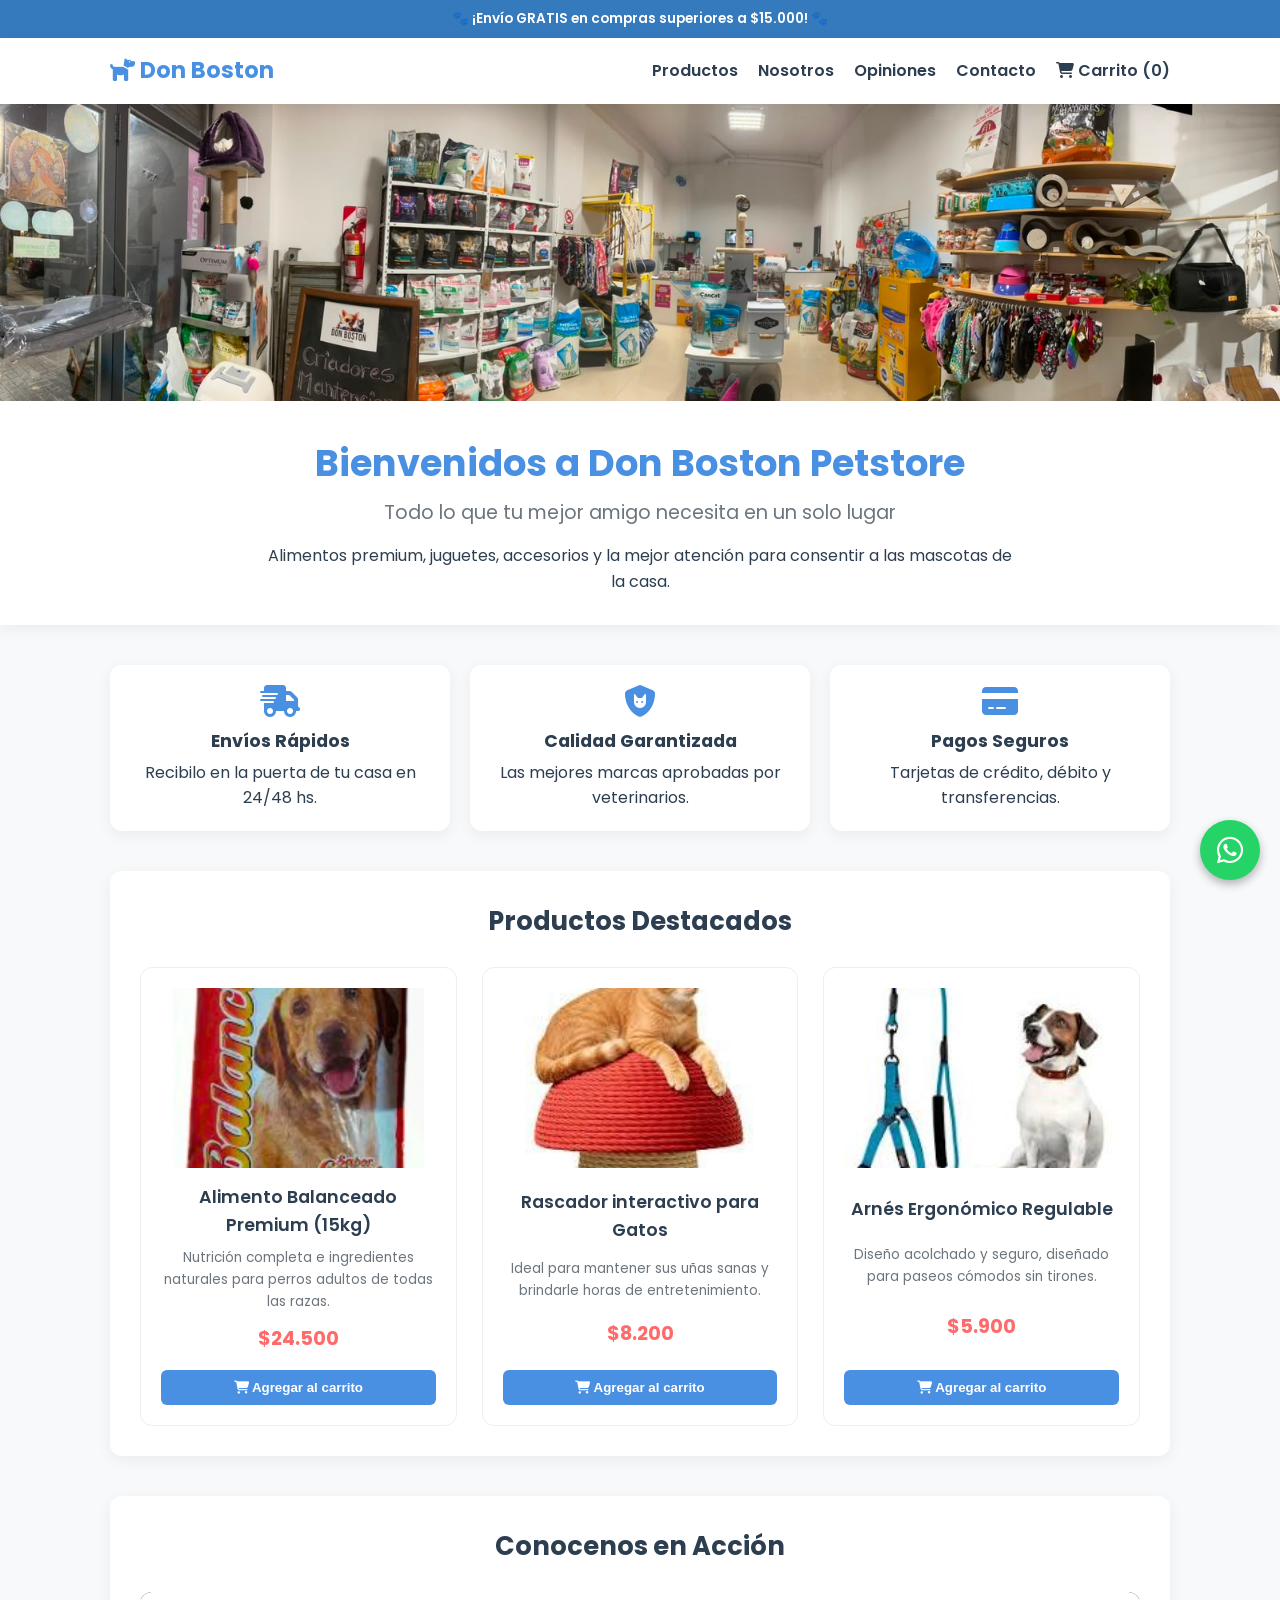
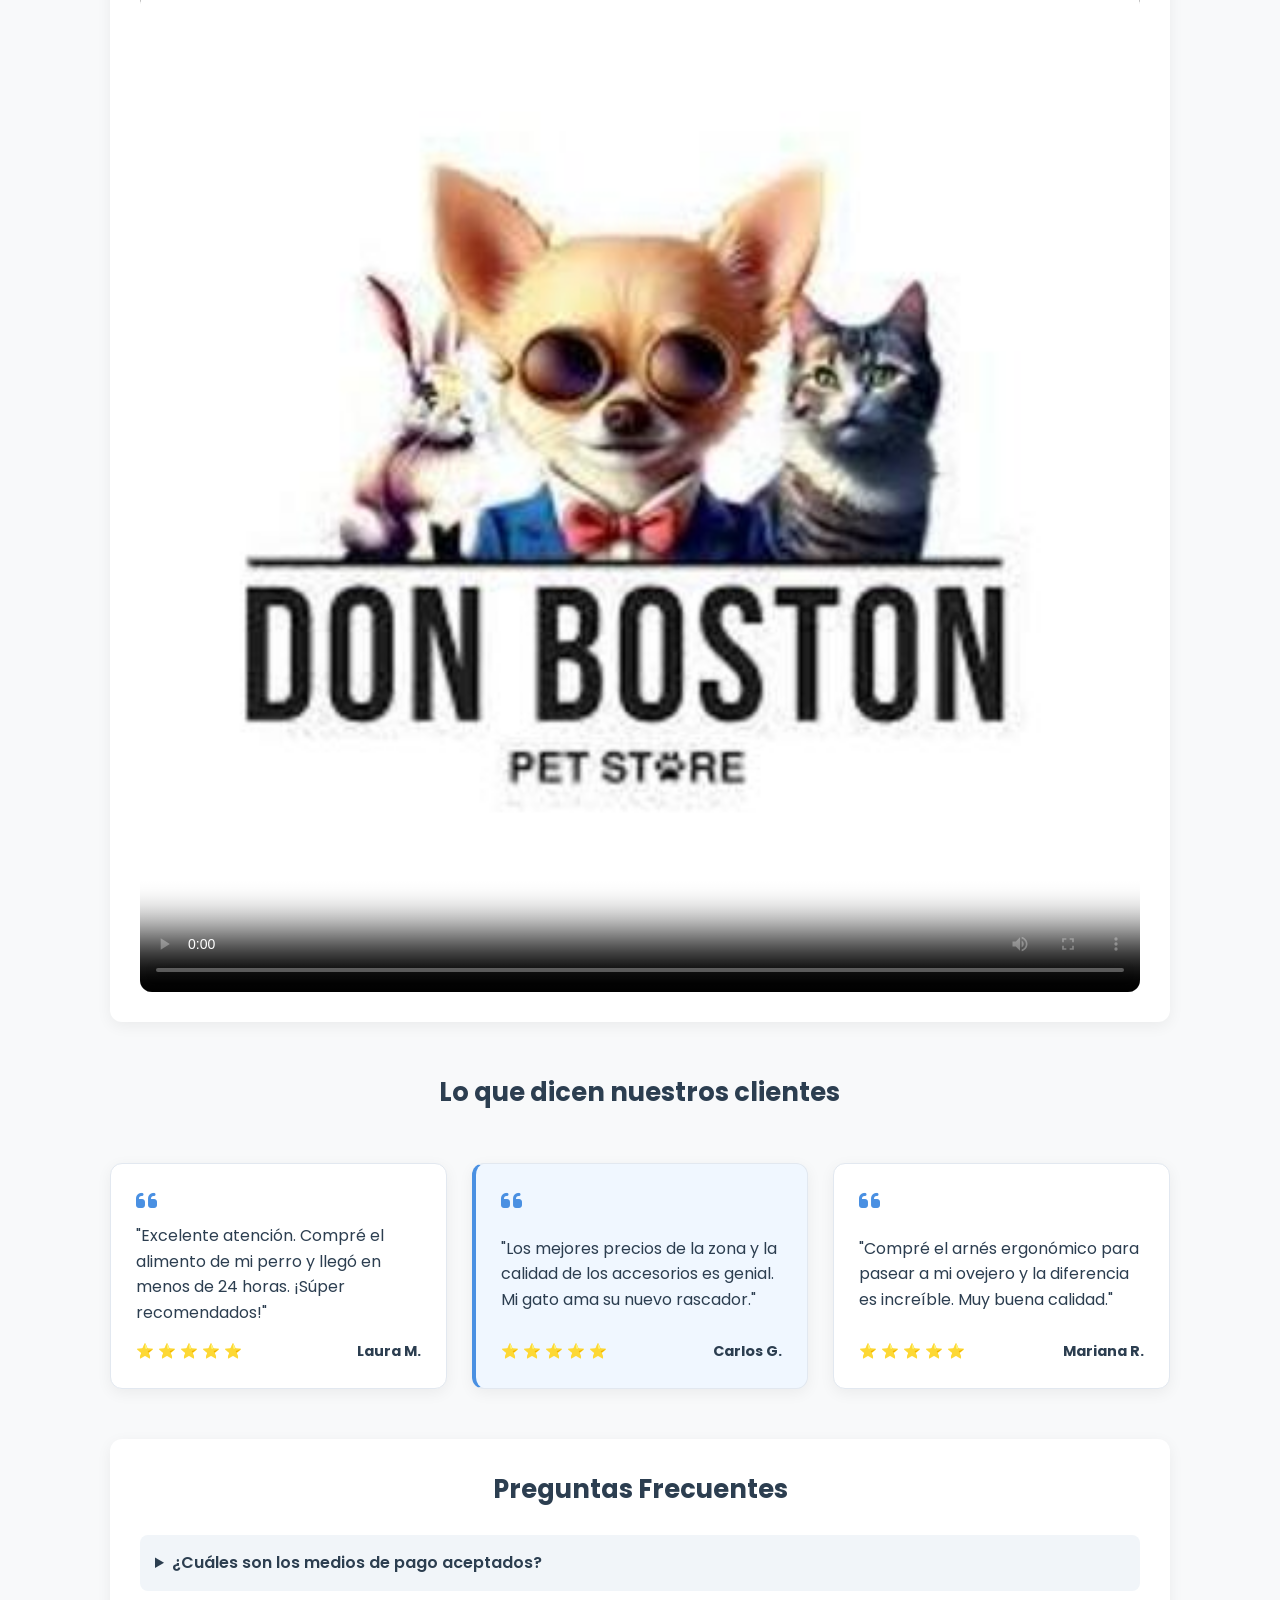
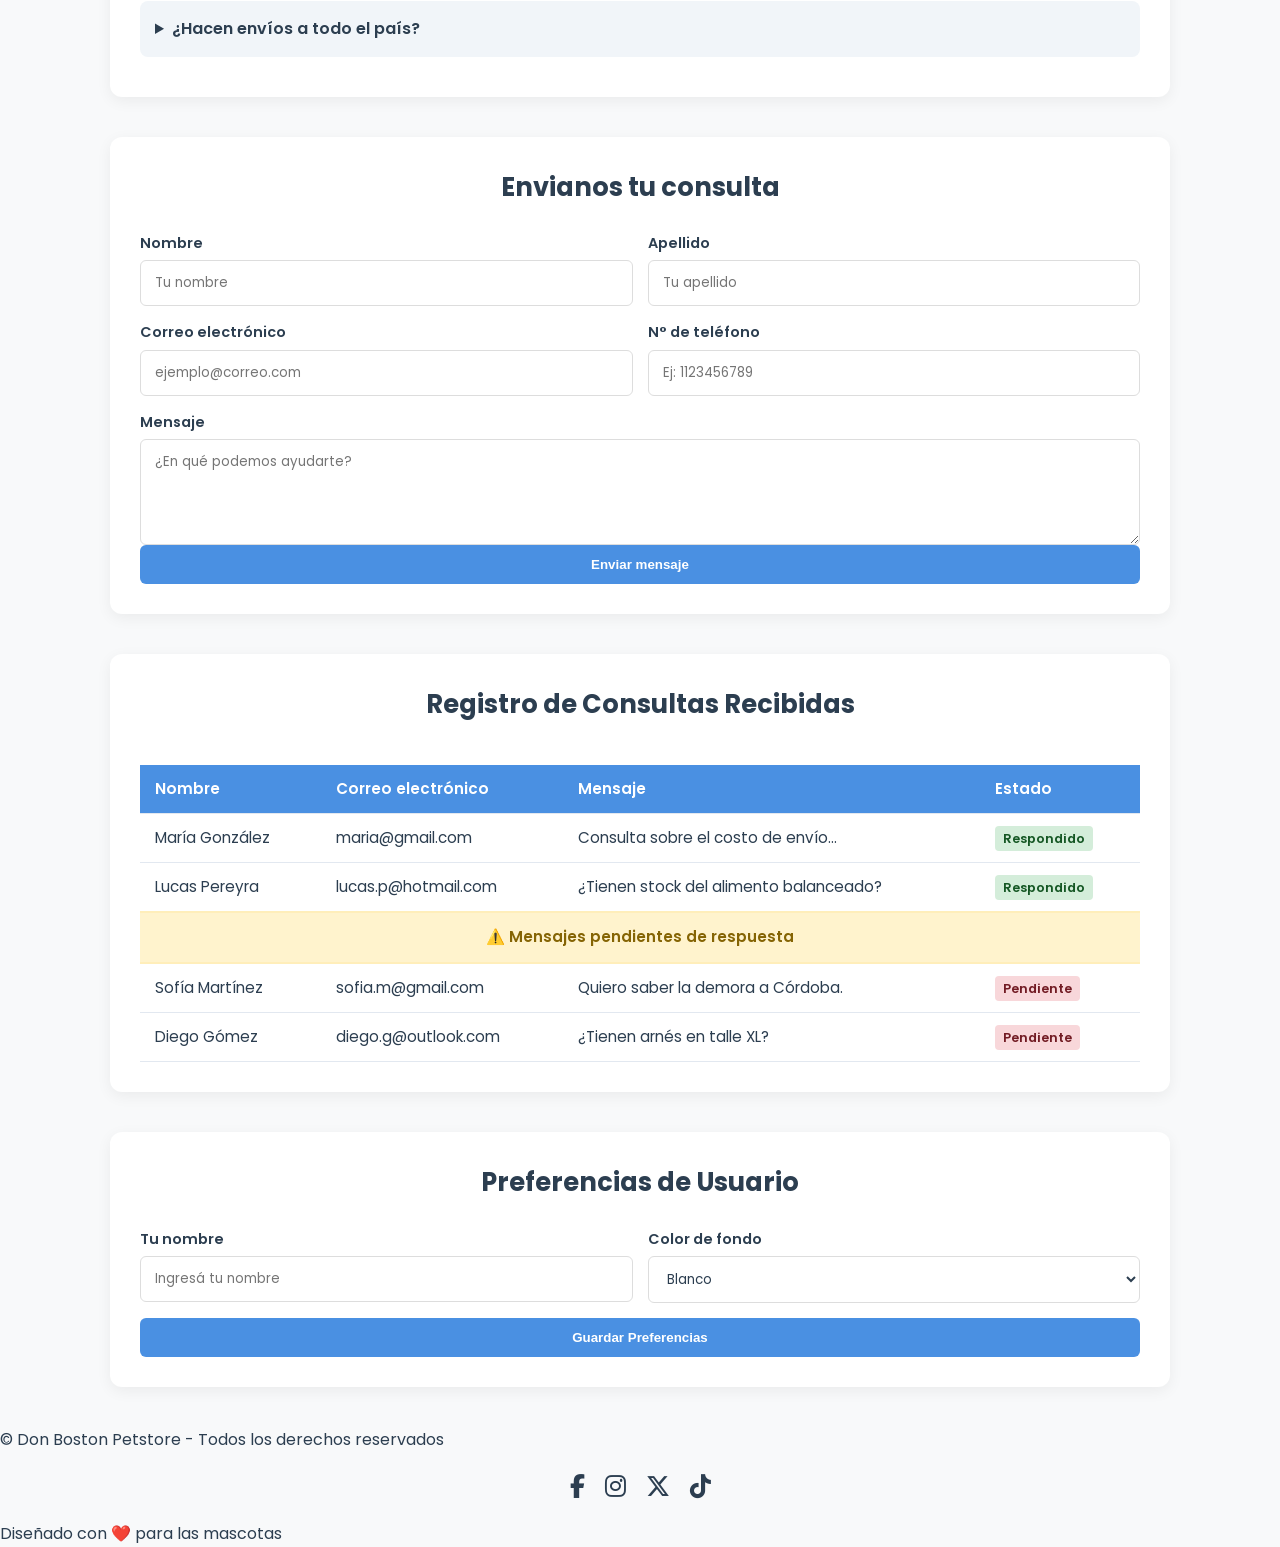
<file: index.html>
<!DOCTYPE html>
<html lang="es">
<head>
    <meta charset="UTF-8">
    <meta name="viewport" content="width=device-width, initial-scale=1.0">
    <title>Don Boston Petstore - Todo para tu mejor amigo</title>
    <meta name="description" content="Don Boston Petstore: alimentos balanceados, accesorios y juguetes para perros y gatos con envíos a todo el país.">
    <meta name="keywords" content="petshop, mascotas, alimento balanceado, perros, gatos, accesorios para mascotas">
    <!-- Iconos de FontAwesome -->
    <link rel="stylesheet" href="https://cdnjs.cloudflare.com/ajax/libs/font-awesome/6.5.1/css/all.min.css">
    <!-- Fuente Google Fonts -->
    <link rel="preconnect" href="https://fonts.googleapis.com">
    <link rel="preconnect" href="https://fonts.gstatic.com" crossorigin>
    <link href="https://fonts.googleapis.com/css2?family=Poppins:wght@300;400;600;700&display=swap" rel="stylesheet">
    <!-- Mi hoja de estilos -->
    <link rel="stylesheet" href="styles.css">
</head>
<body>

    <!-- Barrita de arriba -->
    <aside class="top-bar">
        🐾 ¡Envío GRATIS en compras superiores a $15.000! 🐾
    </aside>

    <!-- Menu de navegacion -->
    <nav aria-label="Navegación principal">
        <div class="nav-container">
            <a href="index.html" class="logo"><i class="fa-solid fa-dog"></i> Don Boston</a>
            <ul class="nav-list">
                <li><a href="#productos">Productos</a></li>
                <li><a href="#nosotros">Nosotros</a></li>
                <li><a href="#testimonios">Opiniones</a></li>
                <li><a href="#contacto">Contacto</a></li>
                <li><a href="carrito.html"><i class="fa-solid fa-cart-shopping"></i> Carrito (<span id="contador-productos">0</span>)</a></li>
            </ul>
        </div>
    </nav>

    <!-- Header con imagen de portada -->
    <header id="inicio">
        <img class="hero-img" src="./imagenes/portada2.jpeg" alt="Portada Don Boston Petstore">
        <div class="hero-content">
            <h1>Bienvenidos a Don Boston Petstore</h1>
            <p class="subtitle">Todo lo que tu mejor amigo necesita en un solo lugar</p>
            <p>Alimentos premium, juguetes, accesorios y la mejor atención para consentir a las mascotas de la casa.</p>
        </div>
    </header>

    <!-- Contenido principal -->
    <main>

        <!-- Beneficios -->
        <section class="features-grid" aria-label="Nuestros beneficios">
            <div class="feature-item">
                <i class="fa-solid fa-truck-fast"></i>
                <h3>Envíos Rápidos</h3>
                <p>Recibilo en la puerta de tu casa en 24/48 hs.</p>
            </div>
            <div class="feature-item">
                <i class="fa-solid fa-shield-cat"></i>
                <h3>Calidad Garantizada</h3>
                <p>Las mejores marcas aprobadas por veterinarios.</p>
            </div>
            <div class="feature-item">
                <i class="fa-solid fa-credit-card"></i>
                <h3>Pagos Seguros</h3>
                <p>Tarjetas de crédito, débito y transferencias.</p>
            </div>
        </section>

        <!-- Cards de Productos  -->
        <section class="card productos" id="productos">
            <h2 class="section-title">Productos Destacados</h2>
            <div class="product-grid" id="contenedor-productos"></div>
        </section>

        <!-- Seccion Video -->
        <section class="card" id="nosotros">
            <h2 class="section-title">Conocenos en Acción</h2>
            <div class="video-container">
                <video controls poster="./imagenes/DonBoston.jpg">
                    <source src="./video/video1.mp4" type="video/mp4">
                    Tu navegador no soporta la reproducción de video.
                    <track src="./subtitulo.vtt" kind="subtitles" srclang="es" label="Español" default>
                </video>
            </div>
        </section>

        <!-- Reseñas de clientes -->
        <section class="reseñas" id="testimonios">
            <h2 class="section-title full-width">Lo que dicen nuestros clientes</h2>
            
            <section class="card testimonio-card">
                <i class="fa-solid fa-quote-left quote-icon" aria-hidden="true"></i>
                <p>"Excelente atención. Compré el alimento de mi perro y llegó en menos de 24 horas. ¡Súper recomendados!"</p>
                <div class="testimonial-user">
                    <span aria-label="5 estrellas">⭐ ⭐ ⭐ ⭐ ⭐</span>
                    <strong>Laura M.</strong>
                </div>
            </section>

            <section class="card testimonio-card">
                <i class="fa-solid fa-quote-left quote-icon" aria-hidden="true"></i>
                <p>"Los mejores precios de la zona y la calidad de los accesorios es genial. Mi gato ama su nuevo rascador."</p>
                <div class="testimonial-user">
                    <span aria-label="5 estrellas">⭐ ⭐ ⭐ ⭐ ⭐</span>
                    <strong>Carlos G.</strong>
                </div>
            </section>

            <section class="card testimonio-card">
                <i class="fa-solid fa-quote-left quote-icon" aria-hidden="true"></i>
                <p>"Compré el arnés ergonómico para pasear a mi ovejero y la diferencia es increíble. Muy buena calidad."</p>
                <div class="testimonial-user">
                    <span aria-label="5 estrellas">⭐ ⭐ ⭐ ⭐ ⭐</span>
                    <strong>Mariana R.</strong>
                </div>
            </section>
        </section>

        <!-- Preguntas frecuentes -->
        <section class="card" id="faq">
            <h2 class="section-title">Preguntas Frecuentes</h2>
            <details>
                <summary>¿Cuáles son los medios de pago aceptados?</summary>
                <p>Aceptamos tarjetas de crédito, débito, Mercado Pago y transferencias bancarias con un 10% de descuento.</p>
            </details>
            <details>
                <summary>¿Hacen envíos a todo el país?</summary>
                <p>Sí, enviamos a todo el país mediante correo. Además, tenemos envíos en el día para zonas cercanas.</p>
            </details>
        </section>

        <!-- Formulario Formspree -->
        <section class="card" id="contacto">
            <h2 class="section-title">Envianos tu consulta</h2>
            <form action="https://formspree.io/f/mjyvbwwj" method="POST">
                <div class="form-grid">
                    <div class="form-group">
                        <label for="nombre">Nombre</label>
                        <input type="text" id="nombre" name="nombre" placeholder="Tu nombre" autocomplete="given-name" required>
                    </div>
                    <div class="form-group">
                        <label for="apellido">Apellido</label>
                        <input type="text" id="apellido" name="apellido" placeholder="Tu apellido" autocomplete="family-name" required>
                    </div>
                    <div class="form-group">
                        <label for="email">Correo electrónico</label>
                        <input type="email" id="email" name="email" placeholder="ejemplo@correo.com" autocomplete="email" required>
                    </div>
                    <div class="form-group">
                        <label for="telefono">N° de teléfono</label>
                        <input type="tel" id="telefono" name="numero" placeholder="Ej: 1123456789" autocomplete="tel" required>
                    </div>
                    <div class="form-group full-width">
                        <label for="mensaje">Mensaje</label>
                        <textarea id="mensaje" name="mensaje" rows="4" placeholder="¿En qué podemos ayudarte?" required></textarea>
                    </div>
                </div>
                <button type="submit">Enviar mensaje</button>
            </form>
        </section>

        <!-- Tabla de consultas -->
        <section class="card" id="registros-contacto">
            <h2 class="section-title">Registro de Consultas Recibidas</h2>
            <div class="table-container">
                <table>
                    <thead>
                        <tr>
                            <th scope="col">Nombre</th>
                            <th scope="col">Correo electrónico</th>
                            <th scope="col">Mensaje</th>
                            <th scope="col">Estado</th>
                        </tr>
                    </thead>
                    <tbody>
                        <tr>
                            <td>María González</td>
                            <td>maria@gmail.com</td>
                            <td>Consulta sobre el costo de envío...</td>
                            <td><span class="status status-completed">Respondido</span></td>
                        </tr>
                        <tr>
                            <td>Lucas Pereyra</td>
                            <td>lucas.p@hotmail.com</td>
                            <td>¿Tienen stock del alimento balanceado?</td>
                            <td><span class="status status-completed">Respondido</span></td>
                        </tr>
                        <tr class="table-row-divider">
                            <td colspan="4">⚠️ Mensajes pendientes de respuesta</td>
                        </tr>
                        <tr>
                            <td>Sofía Martínez</td>
                            <td>sofia.m@gmail.com</td>
                            <td>Quiero saber la demora a Córdoba.</td>
                            <td><span class="status status-pending">Pendiente</span></td>
                        </tr>
                        <tr>
                            <td>Diego Gómez</td>
                            <td>diego.g@outlook.com</td>
                            <td>¿Tienen arnés en talle XL?</td>
                            <td><span class="status status-pending">Pendiente</span></td>
                        </tr>
                    </tbody>
                </table>
            </div>
        </section>

        <!-- Preferencias de Usuario (LocalStorage) -->
        <section class="card" id="preferencias">
            <h2 class="section-title">Preferencias de Usuario</h2>
            <p id="saludo-usuario"></p>
            <form id="form-preferencias">
                <div class="form-grid">
                    <div class="form-group">
                        <label for="nombre-usuario">Tu nombre</label>
                        <input type="text" id="nombre-usuario" placeholder="Ingresá tu nombre" required>
                    </div>
                    <div class="form-group">
                        <label for="color-fondo">Color de fondo</label>
                        <select id="color-fondo">
                            <option value="#ffffff">Blanco</option>
                            <option value="#f8f9fa">Gris claro</option>
                            <option value="#e0f7fa">Celeste</option>
                            <option value="#fce4ec">Rosa</option>
                        </select>
                    </div>
                </div>
                <button type="submit">Guardar Preferencias</button>
            </form>
        </section>

    </main>

    <!-- Boton de WhatsApp -->
    <a href="https://wa.me/5491112345678?text=Hola!%20Quiero%20hacer%20una%20consulta" class="whatsapp-btn" target="_blank" rel="noopener noreferrer" aria-label="Contacto por WhatsApp">
        <i class="fa-brands fa-whatsapp"></i>
    </a>

    <!-- Pie de pagina -->
    <footer>
        <p>&copy; Don Boston Petstore - Todos los derechos reservados</p>
        
        <div class="social-links">
            <a href="https://www.facebook.com" target="_blank" rel="noopener noreferrer" aria-label="Facebook"><i class="fa-brands fa-facebook-f"></i></a>
            <a href="https://www.instagram.com" target="_blank" rel="noopener noreferrer" aria-label="Instagram"><i class="fa-brands fa-instagram"></i></a>
            <a href="https://www.x.com" target="_blank" rel="noopener noreferrer" aria-label="X / Twitter"><i class="fa-brands fa-x-twitter"></i></a>
            <a href="https://www.tiktok.com" target="_blank" rel="noopener noreferrer" aria-label="TikTok"><i class="fa-brands fa-tiktok"></i></a>
        </div>

        <p class="footer-subtext">Diseñado con ❤️ para las mascotas</p>
    </footer>

    <script src="script.js"></script>

</body>
</html>
</file>
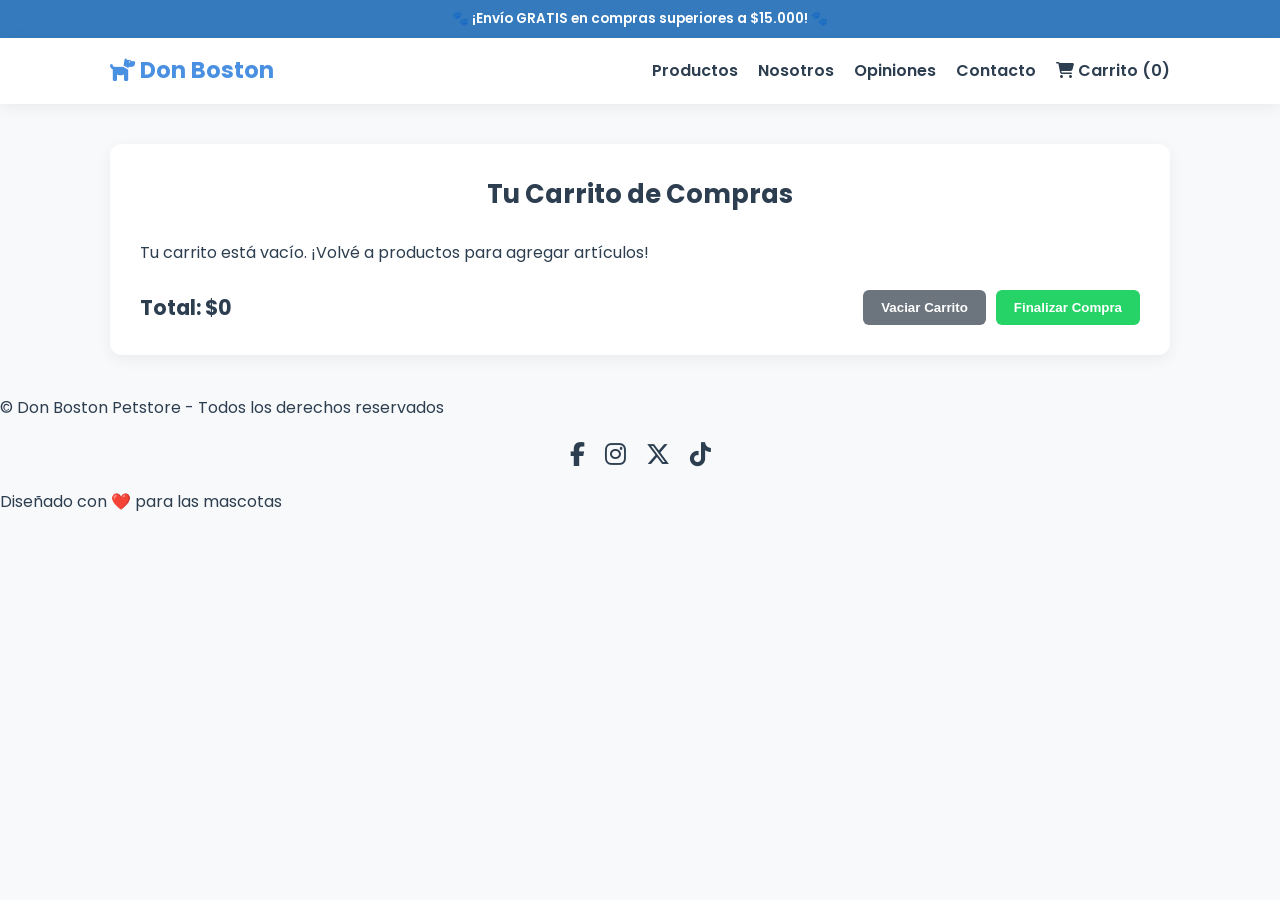
<file: carrito.html>
<!DOCTYPE html>
<html lang="es">
<head>
    <meta charset="UTF-8">
    <meta name="viewport" content="width=device-width, initial-scale=1.0">
    <title>Carrito de Compras - Don Boston Petstore</title>
    <link rel="stylesheet" href="https://cdnjs.cloudflare.com/ajax/libs/font-awesome/6.5.1/css/all.min.css">
    <link rel="preconnect" href="https://fonts.googleapis.com">
    <link rel="preconnect" href="https://fonts.gstatic.com" crossorigin>
    <link href="https://fonts.googleapis.com/css2?family=Poppins:wght@300;400;600;700&display=swap" rel="stylesheet">
    <link rel="stylesheet" href="styles.css">
</head>
<body>

    <aside class="top-bar">
        🐾 ¡Envío GRATIS en compras superiores a $15.000! 🐾
    </aside>

    <nav aria-label="Navegación principal">
        <div class="nav-container">
            <a href="index.html" class="logo"><i class="fa-solid fa-dog"></i> Don Boston</a>
            <ul class="nav-list">
                <li><a href="index.html#productos">Productos</a></li>
                <li><a href="index.html#nosotros">Nosotros</a></li>
                <li><a href="index.html#testimonios">Opiniones</a></li>
                <li><a href="index.html#contacto">Contacto</a></li>
                <li><a href="carrito.html"><i class="fa-solid fa-cart-shopping"></i> Carrito (<span id="contador-productos">0</span>)</a></li>
            </ul>
        </div>
    </nav>

    <main style="margin-top: 40px;">
        <section class="card" id="seccion-carrito">
            <h2 class="section-title">Tu Carrito de Compras</h2>
            <div id="lista-carrito"></div>

            <div class="resumen-carrito">
                <p class="total-texto">Total: $<span id="total-carrito">0</span></p>
                <div class="acciones-carrito">
                    <button type="button" id="btn-vaciar" class="btn-vaciar">Vaciar Carrito</button>
                    <button type="button" id="btn-finalizar" class="btn-finalizar">Finalizar Compra</button>
                </div>
            </div>
        </section>
    </main>

    <footer>
        <p>&copy; Don Boston Petstore - Todos los derechos reservados</p>
        <div class="social-links">
            <a href="https://www.facebook.com" target="_blank" rel="noopener noreferrer" aria-label="Facebook"><i class="fa-brands fa-facebook-f"></i></a>
            <a href="https://www.instagram.com" target="_blank" rel="noopener noreferrer" aria-label="Instagram"><i class="fa-brands fa-instagram"></i></a>
            <a href="https://www.x.com" target="_blank" rel="noopener noreferrer" aria-label="X / Twitter"><i class="fa-brands fa-x-twitter"></i></a>
            <a href="https://www.tiktok.com" target="_blank" rel="noopener noreferrer" aria-label="TikTok"><i class="fa-brands fa-tiktok"></i></a>
        </div>
        <p class="footer-subtext">Diseñado con ❤️ para las mascotas</p>
    </footer>

    <script src="script.js"></script>
</body>
</html>
</file>
<file: styles.css>
:root {
    --primary: #4a90e2;
    --primary-dark: #357abd;
    --accent: #ff6b6b;
    --accent-green: #25d366;
    --bg-body: #f8f9fa;
    --bg-card: #ffffff;
    --text-main: #2c3e50;
    --text-muted: #6c757d;
    --border-radius: 12px;
    --shadow: 0 4px 15px rgba(0, 0, 0, 0.06);
}

* {
    box-sizing: border-box;
    margin: 0;
    padding: 0;
}

body {
    font-family: 'Poppins', sans-serif;
    background-color: var(--bg-body);
    color: var(--text-main);
    line-height: 1.6;
}

/* --- Top bar y Nav --- */
.top-bar {
    background-color: var(--primary-dark);
    color: white;
    text-align: center;
    padding: 8px 15px;
    font-size: 0.85rem;
    font-weight: 600;
}

nav {
    background-color: var(--bg-card);
    box-shadow: var(--shadow);
    position: sticky;
    top: 0;
    z-index: 100;
}

.nav-container {
    max-width: 1100px;
    margin: 0 auto;
    display: flex;
    justify-content: space-between;
    align-items: center;
    padding: 15px 20px;
}

.logo {
    font-size: 1.4rem;
    font-weight: 700;
    color: var(--primary);
    text-decoration: none;
}

.nav-list {
    display: flex;
    list-style: none;
    gap: 20px;
}

.nav-list a {
    text-decoration: none;
    color: var(--text-main);
    font-weight: 600;
    transition: color 0.3s ease;
}

.nav-list a:hover {
    color: var(--primary);
}

/* --- Header --- */
header {
    background-color: var(--bg-card);
    text-align: center;
    padding-bottom: 30px;
    box-shadow: var(--shadow);
    margin-bottom: 40px;
}

.hero-img {
    width: 100%;
    max-height: 380px;
    object-fit: cover;
}

.hero-content {
    max-width: 800px;
    margin: 25px auto 0;
    padding: 0 20px;
}

h1 {
    color: var(--primary);
    font-size: 2.3rem;
    margin-bottom: 5px;
}

.subtitle {
    font-size: 1.2rem;
    color: var(--text-muted);
    margin-bottom: 15px;
}

/* --- Layout general --- */
main {
    max-width: 1100px;
    margin: 0 auto;
    padding: 0 20px 40px;
    display: flex;
    flex-direction: column;
    gap: 40px;
}

.card {
    background: var(--bg-card);
    padding: 30px;
    border-radius: var(--border-radius);
    box-shadow: var(--shadow);
}

.section-title {
    text-align: center;
    margin-bottom: 25px;
    font-size: 1.6rem;
    color: var(--text-main);
}

/* --- Beneficios --- */
.features-grid {
    display: grid;
    grid-template-columns: repeat(auto-fit, minmax(220px, 1fr));
    gap: 20px;
    text-align: center;
}

.feature-item {
    background: var(--bg-card);
    padding: 20px;
    border-radius: var(--border-radius);
    box-shadow: var(--shadow);
}

.feature-item i {
    font-size: 2rem;
    color: var(--primary);
    margin-bottom: 10px;
}

.feature-item h3 {
    font-size: 1.1rem;
    margin-bottom: 5px;
}

/* --- Productos con Flexbox --- */
.product-grid {
    display: flex;
    flex-wrap: wrap;
    gap: 25px;
    justify-content: center;
}

.product-card {
    border: 1px solid #eee;
    border-radius: var(--border-radius);
    overflow: hidden;
    transition: transform 0.3s ease, box-shadow 0.3s ease;
    text-align: center;
    padding: 20px;
    flex: 1 1 280px;
    max-width: 340px;
    display: flex;
    flex-direction: column;
    justify-content: space-between;
}

.product-card:hover {
    transform: translateY(-5px);
    box-shadow: var(--shadow);
}

.product-card img {
    width: 100%;
    height: 180px;
    object-fit: cover;
    border-radius: 8px;
    margin-bottom: 15px;
}

.product-title {
    font-size: 1.1rem;
    font-weight: 600;
    margin-bottom: 8px;
}

.product-description {
    font-size: 0.85rem;
    color: var(--text-muted);
    margin-bottom: 12px;
}

.product-price {
    color: var(--accent);
    font-size: 1.2rem;
    font-weight: 700;
    margin-bottom: 15px;
}

.btn-buy {
    background: var(--primary);
    color: white;
    border: none;
    padding: 10px 16px;
    border-radius: 6px;
    cursor: pointer;
    font-weight: 600;
    width: 100%;
    transition: background 0.3s ease;
}

.btn-buy:hover {
    background: var(--primary-dark);
}

/* --- Reseñas con Grid --- */
.reseñas {
    display: grid;
    grid-template-columns: repeat(auto-fit, minmax(280px, 1fr));
    gap: 25px;
    padding: 10px 0;
}

.reseñas .section-title {
    grid-column: 1 / -1;
}

.testimonio-card {
    border: 1px solid #e2e8f0;
    padding: 25px;
    border-radius: var(--border-radius);
    box-shadow: var(--shadow);
    transition: transform 0.3s ease, box-shadow 0.3s ease, border-color 0.3s ease;
    display: flex;
    flex-direction: column;
    justify-content: space-between;
    background-color: var(--bg-card);
}

.quote-icon {
    font-size: 1.5rem;
    color: var(--primary);
    margin-bottom: 10px;
}

.testimonio-card:hover {
    transform: translateY(-8px);
    box-shadow: 0 10px 25px rgba(0, 0, 0, 0.12);
    border-color: var(--primary);
}

.reseñas .testimonio-card:nth-child(3) {
    background-color: #f0f7ff;
    border-left: 4px solid var(--primary);
}

.testimonial-user {
    margin-top: 15px;
    display: flex;
    justify-content: space-between;
    align-items: center;
    font-size: 0.9rem;
}

/* --- Video --- */
.video-container {
    width: 100%;
    border-radius: var(--border-radius);
    overflow: hidden;
    background: #000;
}

video {
    width: 100%;
    height: auto;
    display: block;
}

/* --- Formulario de Contacto --- */
.form-grid {
    display: grid;
    grid-template-columns: 1fr 1fr;
    gap: 15px;
}

.form-group {
    display: flex;
    flex-direction: column;
    gap: 5px;
}

.form-group.full-width {
    grid-column: span 2;
}

label {
    font-size: 0.9rem;
    font-weight: 600;
}

input, textarea {
    width: 100%;
    padding: 12px 14px;
    border: 1px solid #ddd;
    border-radius: 6px;
    font-family: inherit;
    transition: border-color 0.3s ease, box-shadow 0.3s ease;
    outline: none;
}

input:focus, textarea:focus {
    border-color: var(--primary);
    box-shadow: 0 0 0 3px rgba(74, 144, 226, 0.2);
}

button[type="submit"] {
    background-color: var(--primary);
    color: white;
    border: none;
    padding: 12px 24px;
    border-radius: 6px;
    font-weight: 600;
    cursor: pointer;
    width: 100%;
    transition: background 0.3s ease;
}

button[type="submit"]:hover {
    background-color: var(--primary-dark);
}

/* --- FAQ --- */
details {
    background: #f1f5f9;
    padding: 15px;
    border-radius: 8px;
    margin-bottom: 10px;
    cursor: pointer;
}

summary {
    font-weight: 600;
}

details p {
    margin-top: 10px;
    font-size: 0.95rem;
    color: var(--text-muted);
}

/* --- Tabla --- */
.table-container {
    width: 100%;
    overflow-x: auto;
}

table {
    width: 100%;
    border-collapse: collapse;
    margin-top: 15px;
    font-size: 0.95rem;
}

th, td {
    padding: 12px 15px;
    text-align: left;
    border-bottom: 1px solid #e2e8f0;
}

th {
    background-color: var(--primary);
    color: white;
    font-weight: 600;
}

tbody tr:hover {
    background-color: #f8fafc;
}

.table-row-divider td {
    background-color: #fff3cd;
    color: #856404;
    font-weight: 600;
    text-align: center;
    border-top: 2px solid #ffeeba;
    border-bottom: 2px solid #ffeeba;
}

.status {
    padding: 4px 8px;
    border-radius: 4px;
    font-size: 0.8rem;
    font-weight: 600;
}

.status-completed {
    background-color: #d4edda;
    color: #155724;
}

.status-pending {
    background-color: #f8d7da;
    color: #721c24;
}

/* --- WhatsApp y Redes --- */
.whatsapp-btn {
    position: fixed;
    bottom: 20px;
    right: 20px;
    background-color: var(--accent-green);
    color: white;
    width: 60px;
    height: 60px;
    border-radius: 50%;
    display: flex;
    justify-content: center;
    align-items: center;
    font-size: 30px;
    box-shadow: 0 4px 10px rgba(0, 0, 0, 0.3);
    text-decoration: none;
    z-index: 1000;
    transition: transform 0.3s ease;
}

.whatsapp-btn:hover {
    transform: scale(1.1);
}

.social-links {
    display: flex;
    justify-content: center;
    align-items: center;
    gap: 20px;
    margin: 15px 0;
}

.social-links a {
    color: var(--text-main);
    font-size: 1.5rem;
    display: inline-block;
    transition: color 0.3s ease, transform 0.3s ease;
}

.social-links a i {
    color: inherit;
}

.social-links a:hover {
    color: var(--primary);
    transform: translateY(-3px);
}

/* --- Navegación por teclado --- */
a:focus-visible, 
button:focus-visible, 
input:focus-visible, 
textarea:focus-visible {
    outline: 3px solid var(--primary);
    outline-offset: 2px;
}

/* --- Media Queries (Móvil) --- */
@media (max-width: 768px) {
    .nav-container {
        flex-direction: column;
        gap: 10px;
    }

    .reseñas {
        grid-template-columns: 1fr;
    }

    .form-grid {
        grid-template-columns: 1fr;
    }

    .form-group.full-width {
        grid-column: span 1;
    }

    .form-group {
        margin-bottom: 15px;
    }

    #contacto .card {
        padding: 20px 15px;
    }
}

@media (max-width: 480px) {
    .card {
        padding: 20px 15px;
    }

    h1 {
        font-size: 1.8rem;
    }

    .section-title {
        font-size: 1.3rem;
    }
}

/* --- Select de Preferencias y Saludo --- */
select {
    width: 100%;
    padding: 12px 14px;
    border: 1px solid #ddd;
    border-radius: 6px;
    font-family: inherit;
    background-color: var(--bg-card);
    color: var(--text-main);
    outline: none;
    transition: border-color 0.3s ease, box-shadow 0.3s ease;
}

select:focus {
    border-color: var(--primary);
    box-shadow: 0 0 0 3px rgba(74, 144, 226, 0.2);
}

#saludo-usuario {
    text-align: center;
    font-weight: 600;
    color: var(--primary);
    margin-bottom: 15px;
    font-size: 1.1rem;
}

#form-preferencias button[type="submit"] {
    margin-top: 15px;
}

/* --- Página de Carrito (carrito.html) --- */
.item-carrito {
    display: flex;
    justify-content: space-between;
    align-items: center;
    padding: 15px;
    border-bottom: 1px solid #e2e8f0;
    gap: 15px;
}

.item-carrito-info h3 {
    font-size: 1.05rem;
    margin-bottom: 4px;
}

.item-carrito-info p {
    font-size: 0.9rem;
    color: var(--text-muted);
}

.btn-eliminar {
    background-color: var(--accent);
    color: white;
    border: none;
    padding: 8px 14px;
    border-radius: 6px;
    font-weight: 600;
    cursor: pointer;
    transition: opacity 0.3s ease;
}

.btn-eliminar:hover {
    opacity: 0.85;
}

.resumen-carrito {
    margin-top: 25px;
    display: flex;
    justify-content: space-between;
    align-items: center;
    flex-wrap: wrap;
    gap: 15px;
}

.total-texto {
    font-size: 1.3rem;
    font-weight: 700;
    color: var(--text-main);
}

.acciones-carrito {
    display: flex;
    gap: 10px;
}

.btn-vaciar {
    background-color: var(--text-muted);
    color: white;
    border: none;
    padding: 10px 18px;
    border-radius: 6px;
    font-weight: 600;
    cursor: pointer;
}

.btn-finalizar {
    background-color: var(--accent-green);
    color: white;
    border: none;
    padding: 10px 18px;
    border-radius: 6px;
    font-weight: 600;
    cursor: pointer;
}

.item-carrito-detalle {
    display: flex;
    align-items: center;
    gap: 15px;
}

.item-carrito-img {
    width: 75px;
    height: 75px;
    object-fit: cover;
    border-radius: 8px;
    border: 1px solid #e2e8f0;
}

.btn-cantidad {
    background-color: var(--primary);
    color: white;
    border: none;
    width: 26px;
    height: 26px;
    border-radius: 4px;
    font-weight: 700;
    cursor: pointer;
    margin: 0 5px;
}

.btn-cantidad:hover {
    background-color: var(--primary-dark);
}
</file>
